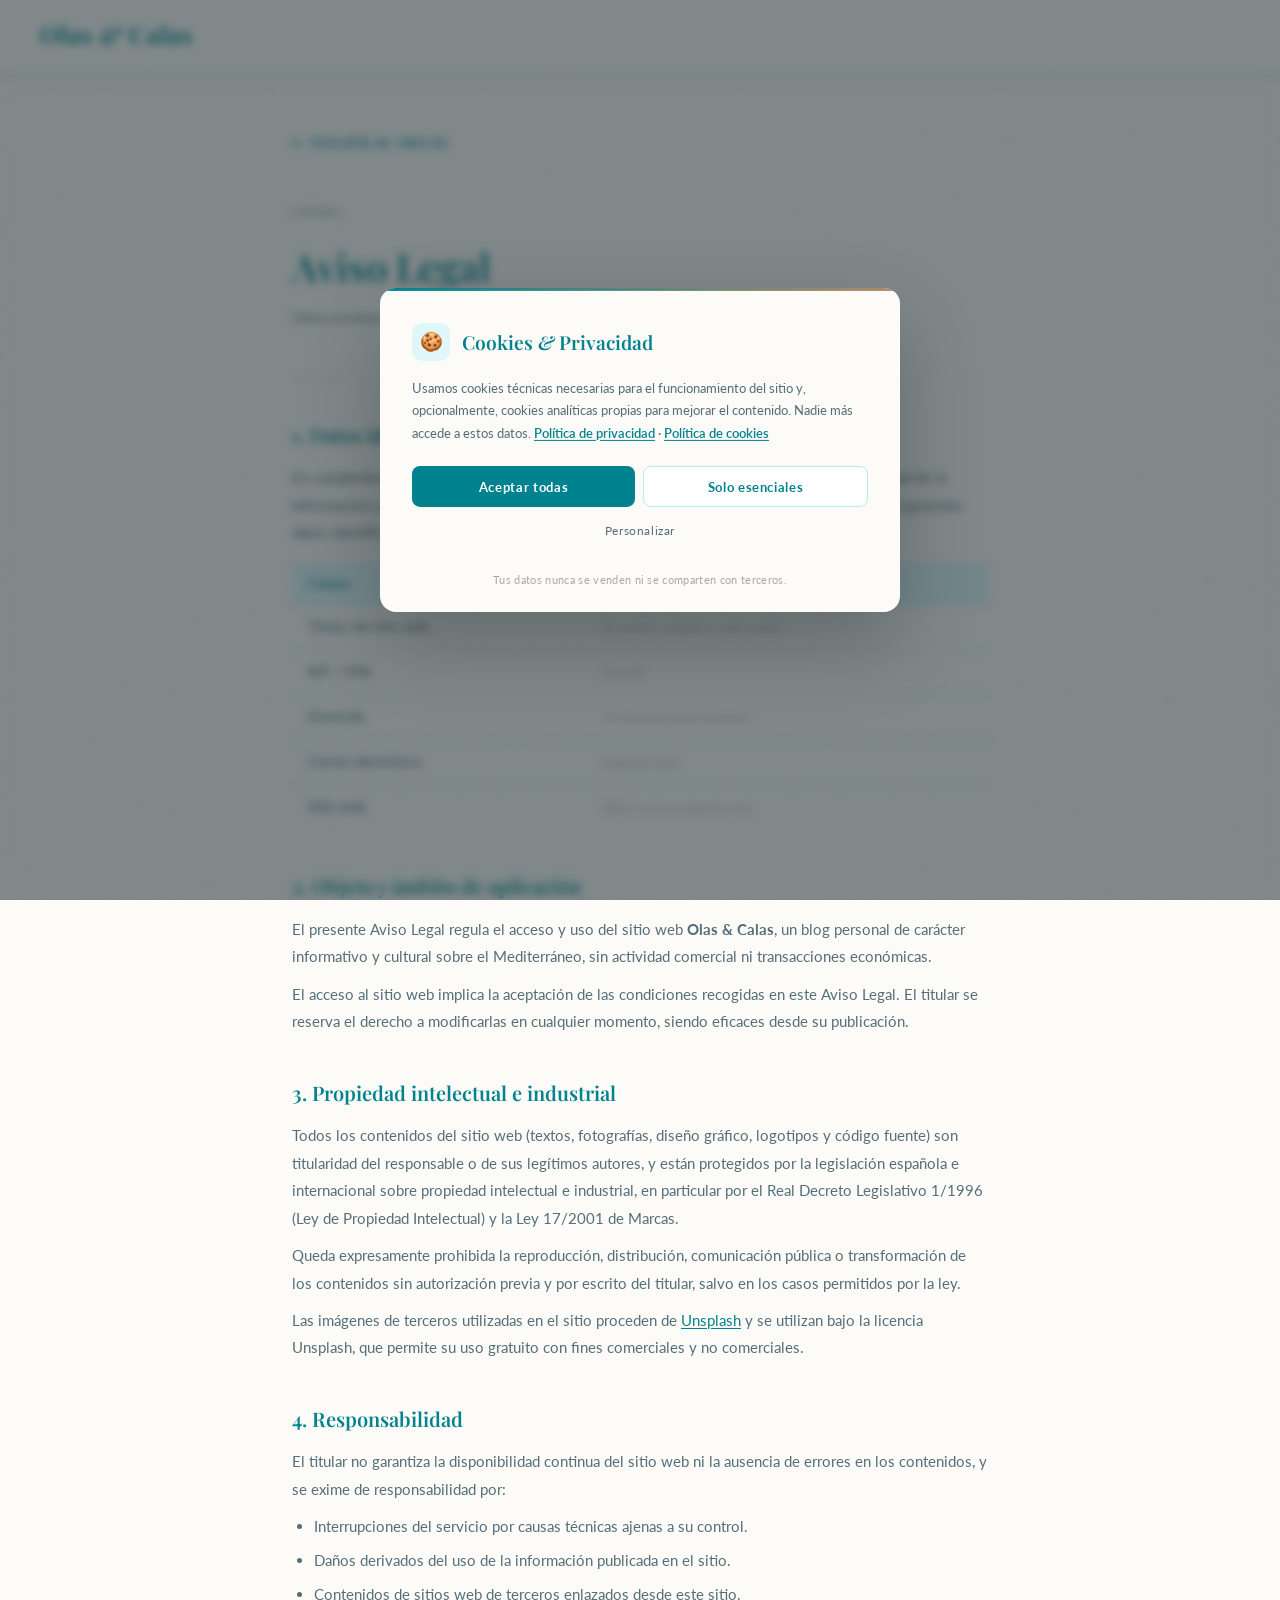
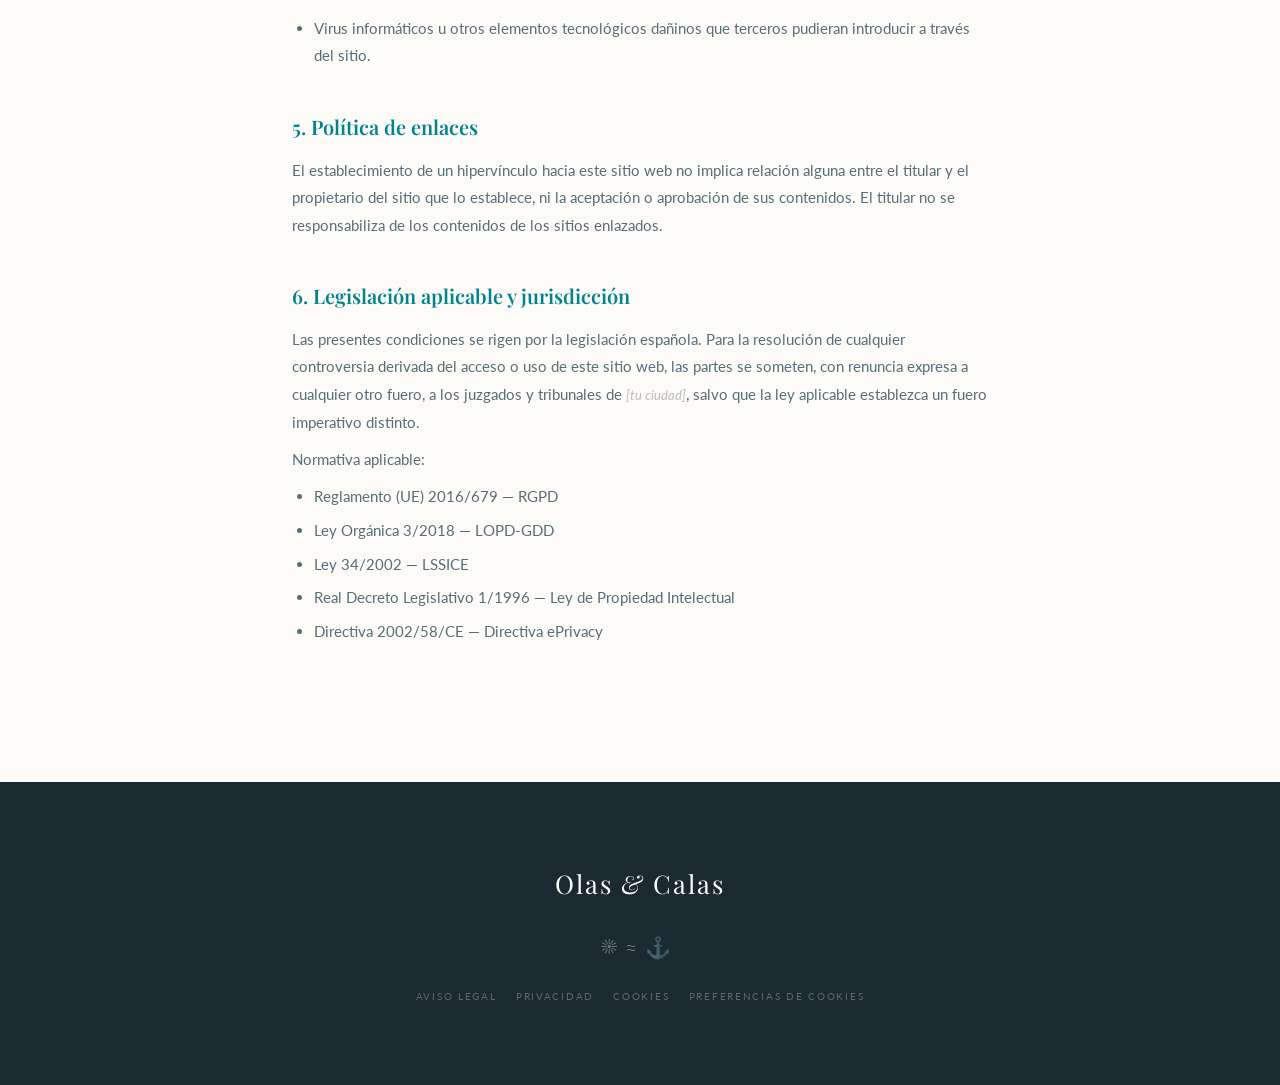
<file: aviso-legal.html>
<!DOCTYPE html>
<html lang="es">
<head>
    <meta charset="UTF-8">
    <meta name="viewport" content="width=device-width, initial-scale=1.0">
    <title>Aviso Legal — Olas & Calas</title>
    <link rel="stylesheet" href="style.css">
    <link rel="preconnect" href="https://fonts.googleapis.com">
    <link href="https://fonts.googleapis.com/css2?family=Lato:ital,wght@0,300;0,400;0,700;1,300&family=Playfair+Display:ital,wght@0,400;0,600;0,700;1,400&display=swap" rel="stylesheet">
    <style>
        .legal-page { max-width: 760px; margin: 0 auto; padding: 8rem 2rem 6rem; }
        .legal-back { display: inline-flex; align-items: center; gap: 0.5rem; text-decoration: none; color: var(--sea-dark); font-size: 0.8rem; letter-spacing: 0.12em; text-transform: uppercase; font-weight: 700; margin-bottom: 3rem; transition: gap 0.2s; }
        .legal-back:hover { gap: 0.8rem; }
        .legal-eyebrow { font-size: 0.68rem; letter-spacing: 0.35em; text-transform: uppercase; color: var(--text-light); margin-bottom: 0.8rem; }
        .legal-title { font-family: 'Playfair Display', serif; font-size: 2.4rem; font-weight: 600; color: var(--sea-dark); margin-bottom: 0.5rem; }
        .legal-updated { font-size: 0.78rem; color: var(--text-light); margin-bottom: 3rem; }
        .legal-divider { width: 50px; height: 1px; background: rgba(176,137,104,0.4); margin-bottom: 2.5rem; }
        .legal-section { margin-bottom: 2.5rem; }
        .legal-section h2 { font-family: 'Playfair Display', serif; font-size: 1.25rem; font-weight: 600; color: var(--sea-dark); margin-bottom: 0.8rem; }
        .legal-section p, .legal-section li { font-size: 0.93rem; color: var(--text-light); line-height: 1.85; margin-bottom: 0.6rem; }
        .legal-section ul { padding-left: 1.4rem; }
        .legal-section ul li { list-style: disc; margin-bottom: 0.4rem; }
        .legal-section a { color: var(--sea-dark); text-decoration: underline; text-underline-offset: 2px; }
        .legal-table { width: 100%; border-collapse: collapse; font-size: 0.85rem; margin: 1rem 0 1.5rem; }
        .legal-table th { background: var(--sea-lightest); color: var(--sea-dark); font-weight: 700; padding: 0.7rem 1rem; text-align: left; font-size: 0.75rem; letter-spacing: 0.08em; }
        .legal-table td { padding: 0.65rem 1rem; border-bottom: 1px solid var(--sea-lightest); color: var(--text-light); vertical-align: top; }
        .legal-table tr:last-child td { border-bottom: none; }
    </style>
</head>
<body>
    <div class="film-grain" aria-hidden="true"></div>
    <header id="main-header" class="scrolled">
        <a href="index.html" class="logo" style="color:var(--sea-dark)">Olas <em>&</em> Calas</a>
    </header>

    <div class="legal-page">
        <a href="index.html" class="legal-back">← Volver al inicio</a>
        <p class="legal-eyebrow">Legal</p>
        <h1 class="legal-title">Aviso Legal</h1>
        <p class="legal-updated">Última actualización: junio de 2025</p>
        <div class="legal-divider"></div>

        <div class="legal-section">
            <h2>1. Datos identificativos del titular</h2>
            <p>En cumplimiento del artículo 10 de la Ley 34/2002, de 11 de julio, de Servicios de la Sociedad de la Información y de Comercio Electrónico (LSSICE), se ponen a disposición de los usuarios los siguientes datos identificativos:</p>
            <table class="legal-table">
                <tr><th>Campo</th><th>Dato</th></tr>
                <tr><td>Titular del sitio web</td><td><span class="legal-placeholder">[Tu nombre completo o razón social]</span></td></tr>
                <tr><td>NIF / DNI</td><td><span class="legal-placeholder">[Tu NIF]</span></td></tr>
                <tr><td>Domicilio</td><td><span class="legal-placeholder">[Tu dirección postal completa]</span></td></tr>
                <tr><td>Correo electrónico</td><td><span class="legal-placeholder">[tu@email.com]</span></td></tr>
                <tr><td>Sitio web</td><td><span class="legal-placeholder">[https://www.tu-dominio.com]</span></td></tr>
            </table>
        </div>

        <div class="legal-section">
            <h2>2. Objeto y ámbito de aplicación</h2>
            <p>El presente Aviso Legal regula el acceso y uso del sitio web <strong>Olas &amp; Calas</strong>, un blog personal de carácter informativo y cultural sobre el Mediterráneo, sin actividad comercial ni transacciones económicas.</p>
            <p>El acceso al sitio web implica la aceptación de las condiciones recogidas en este Aviso Legal. El titular se reserva el derecho a modificarlas en cualquier momento, siendo eficaces desde su publicación.</p>
        </div>

        <div class="legal-section">
            <h2>3. Propiedad intelectual e industrial</h2>
            <p>Todos los contenidos del sitio web (textos, fotografías, diseño gráfico, logotipos y código fuente) son titularidad del responsable o de sus legítimos autores, y están protegidos por la legislación española e internacional sobre propiedad intelectual e industrial, en particular por el Real Decreto Legislativo 1/1996 (Ley de Propiedad Intelectual) y la Ley 17/2001 de Marcas.</p>
            <p>Queda expresamente prohibida la reproducción, distribución, comunicación pública o transformación de los contenidos sin autorización previa y por escrito del titular, salvo en los casos permitidos por la ley.</p>
            <p>Las imágenes de terceros utilizadas en el sitio proceden de <a href="https://unsplash.com" target="_blank" rel="noopener">Unsplash</a> y se utilizan bajo la licencia Unsplash, que permite su uso gratuito con fines comerciales y no comerciales.</p>
        </div>

        <div class="legal-section">
            <h2>4. Responsabilidad</h2>
            <p>El titular no garantiza la disponibilidad continua del sitio web ni la ausencia de errores en los contenidos, y se exime de responsabilidad por:</p>
            <ul>
                <li>Interrupciones del servicio por causas técnicas ajenas a su control.</li>
                <li>Daños derivados del uso de la información publicada en el sitio.</li>
                <li>Contenidos de sitios web de terceros enlazados desde este sitio.</li>
                <li>Virus informáticos u otros elementos tecnológicos dañinos que terceros pudieran introducir a través del sitio.</li>
            </ul>
        </div>

        <div class="legal-section">
            <h2>5. Política de enlaces</h2>
            <p>El establecimiento de un hipervínculo hacia este sitio web no implica relación alguna entre el titular y el propietario del sitio que lo establece, ni la aceptación o aprobación de sus contenidos. El titular no se responsabiliza de los contenidos de los sitios enlazados.</p>
        </div>

        <div class="legal-section">
            <h2>6. Legislación aplicable y jurisdicción</h2>
            <p>Las presentes condiciones se rigen por la legislación española. Para la resolución de cualquier controversia derivada del acceso o uso de este sitio web, las partes se someten, con renuncia expresa a cualquier otro fuero, a los juzgados y tribunales de <span class="legal-placeholder">[tu ciudad]</span>, salvo que la ley aplicable establezca un fuero imperativo distinto.</p>
            <p>Normativa aplicable:</p>
            <ul>
                <li>Reglamento (UE) 2016/679 — RGPD</li>
                <li>Ley Orgánica 3/2018 — LOPD-GDD</li>
                <li>Ley 34/2002 — LSSICE</li>
                <li>Real Decreto Legislativo 1/1996 — Ley de Propiedad Intelectual</li>
                <li>Directiva 2002/58/CE — Directiva ePrivacy</li>
            </ul>
        </div>
    </div>

    <footer id="main-footer">
        <div class="footer-inner">
            <p class="footer-logo">Olas <em>&</em> Calas</p>
            <div class="footer-icons" aria-hidden="true"><span>☀</span><span>≈</span><span>⚓</span></div>
            <div class="footer-legal">
                <a href="aviso-legal.html">Aviso Legal</a>
                <a href="privacidad.html">Privacidad</a>
                <a href="cookies.html">Cookies</a>
                <button onclick="openConsentSettings()">Preferencias de cookies</button>
            </div>
        </div>
    </footer>
    <script src="consent.js"></script>
</body>
</html>
</file>
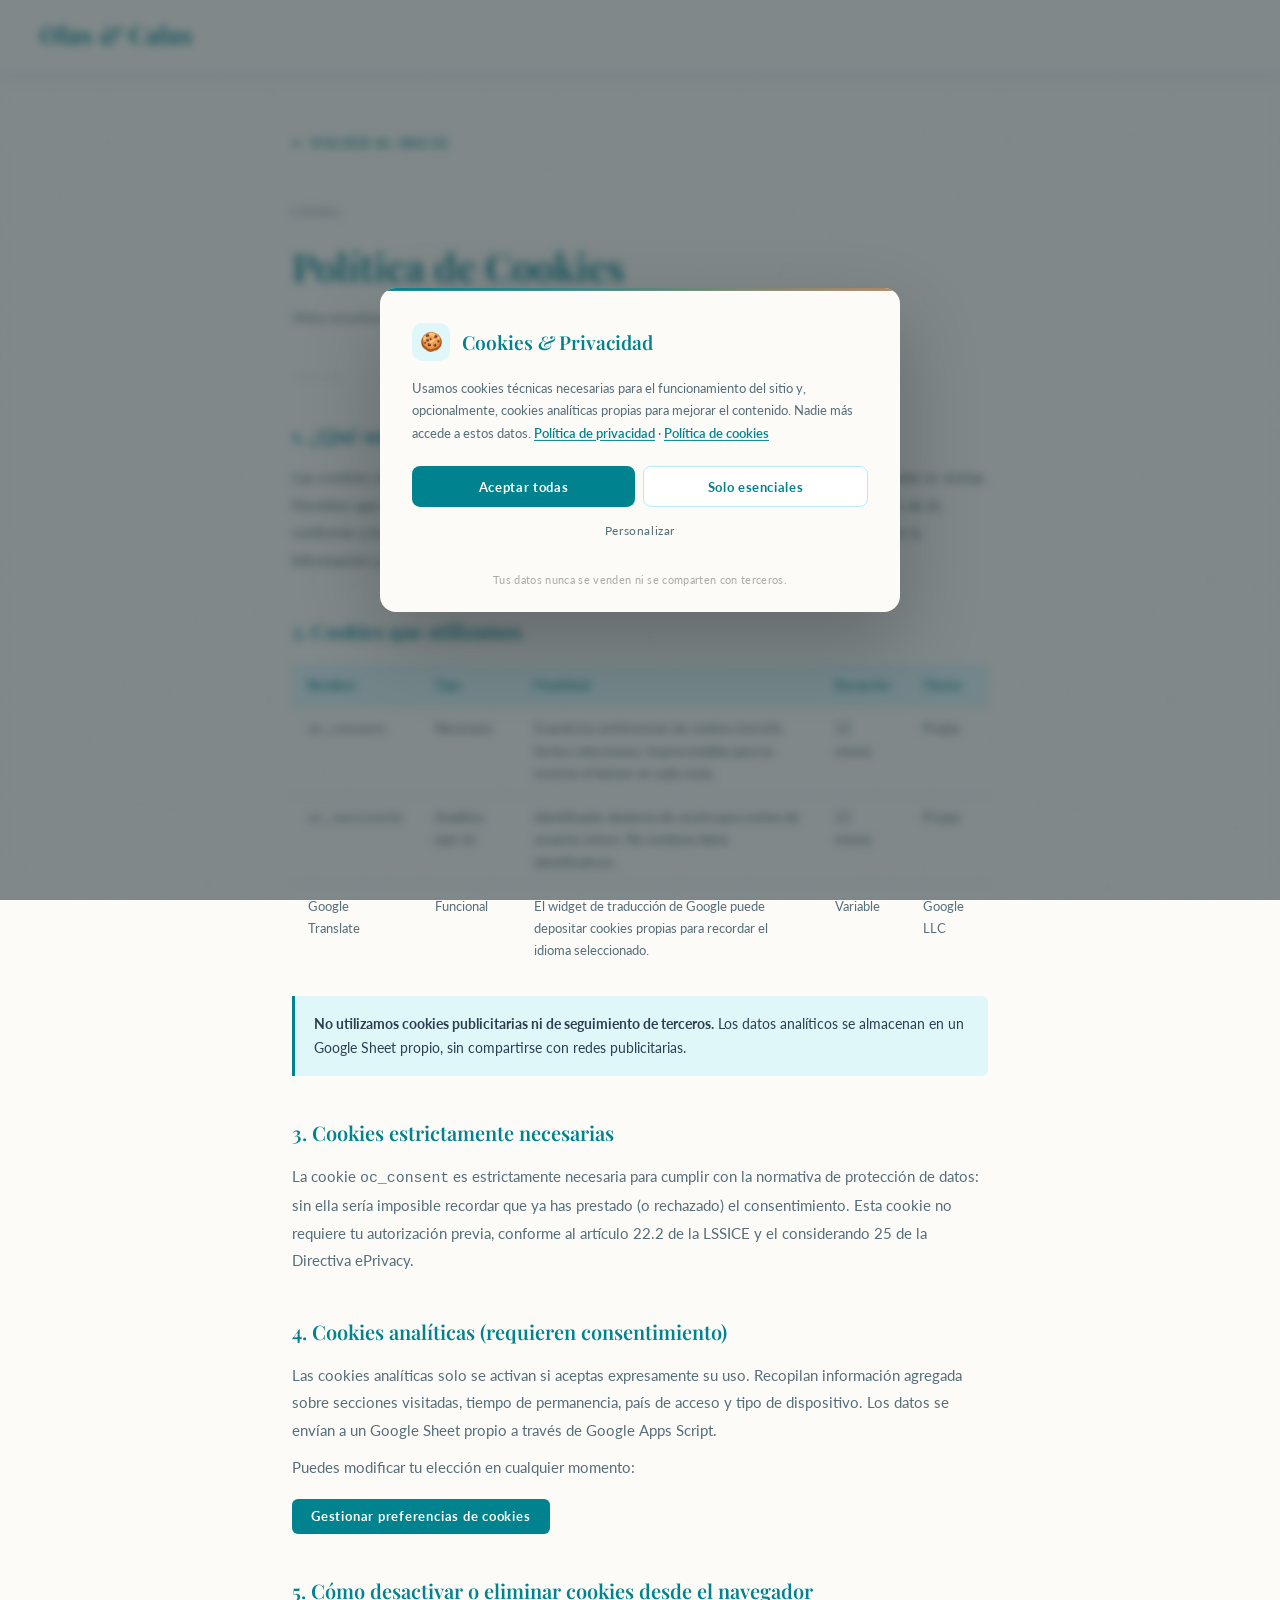
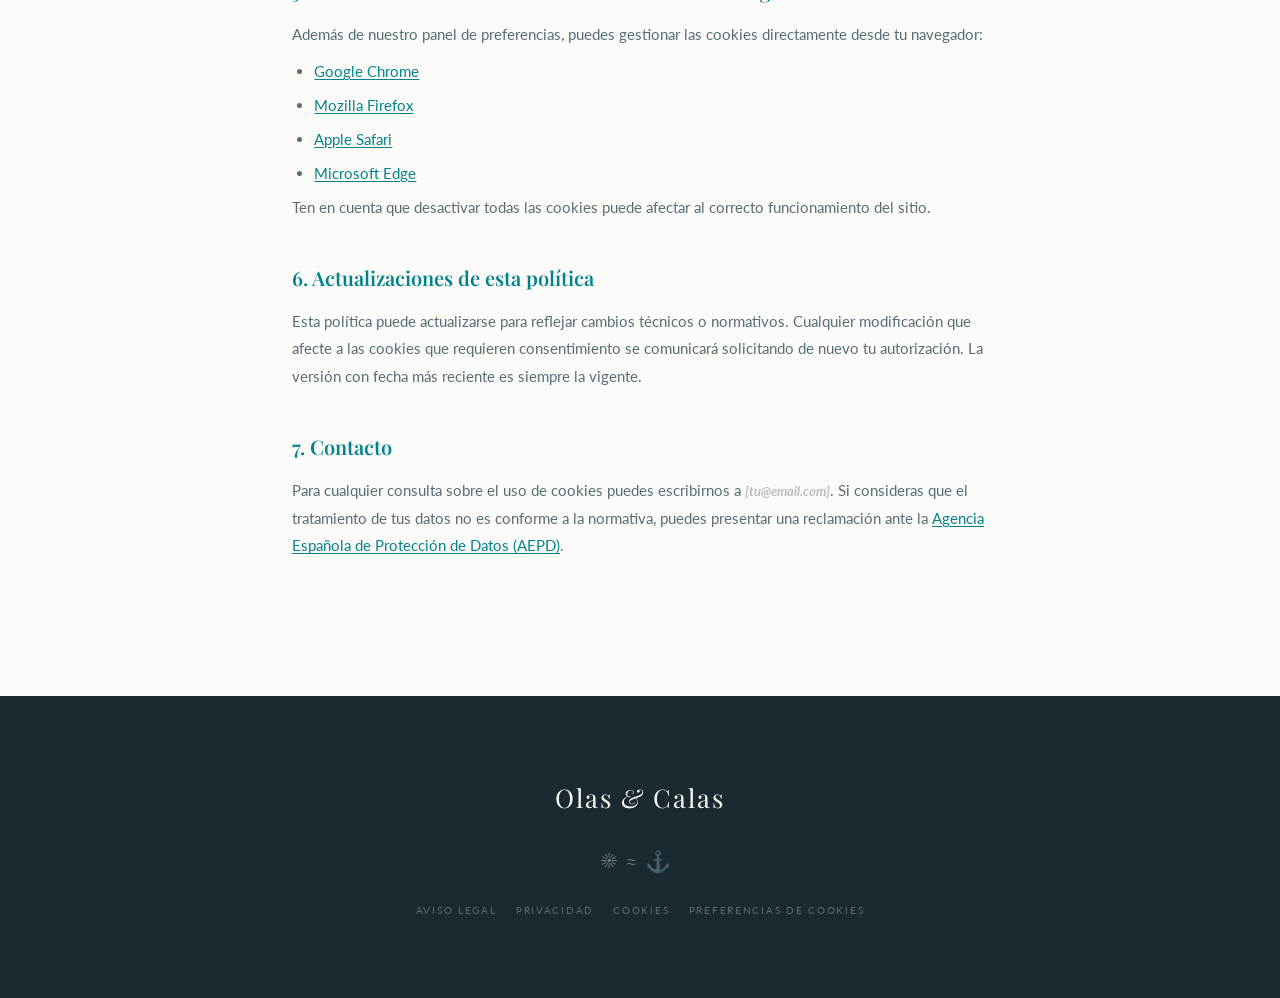
<file: cookies.html>
<!DOCTYPE html>
<html lang="es">
<head>
    <meta charset="UTF-8">
    <meta name="viewport" content="width=device-width, initial-scale=1.0">
    <title>Política de Cookies — Olas & Calas</title>
    <link rel="stylesheet" href="style.css">
    <link rel="preconnect" href="https://fonts.googleapis.com">
    <link href="https://fonts.googleapis.com/css2?family=Lato:ital,wght@0,300;0,400;0,700;1,300&family=Playfair+Display:ital,wght@0,400;0,600;0,700;1,400&display=swap" rel="stylesheet">
    <style>
        .legal-page { max-width: 760px; margin: 0 auto; padding: 8rem 2rem 6rem; }
        .legal-back { display: inline-flex; align-items: center; gap: 0.5rem; text-decoration: none; color: var(--sea-dark); font-size: 0.8rem; letter-spacing: 0.12em; text-transform: uppercase; font-weight: 700; margin-bottom: 3rem; transition: gap 0.2s; }
        .legal-back:hover { gap: 0.8rem; }
        .legal-eyebrow { font-size: 0.68rem; letter-spacing: 0.35em; text-transform: uppercase; color: var(--text-light); margin-bottom: 0.8rem; }
        .legal-title { font-family: 'Playfair Display', serif; font-size: 2.4rem; font-weight: 600; color: var(--sea-dark); margin-bottom: 0.5rem; }
        .legal-updated { font-size: 0.78rem; color: var(--text-light); margin-bottom: 3rem; }
        .legal-divider { width: 50px; height: 1px; background: rgba(176,137,104,0.4); margin-bottom: 2.5rem; }
        .legal-section { margin-bottom: 2.5rem; }
        .legal-section h2 { font-family: 'Playfair Display', serif; font-size: 1.25rem; font-weight: 600; color: var(--sea-dark); margin-bottom: 0.8rem; }
        .legal-section p, .legal-section li { font-size: 0.93rem; color: var(--text-light); line-height: 1.85; margin-bottom: 0.6rem; }
        .legal-section ul { padding-left: 1.4rem; }
        .legal-section ul li { list-style: disc; margin-bottom: 0.4rem; }
        .legal-section a { color: var(--sea-dark); text-decoration: underline; text-underline-offset: 2px; }
        .legal-table { width: 100%; border-collapse: collapse; font-size: 0.82rem; margin: 1rem 0 1.5rem; }
        .legal-table th { background: var(--sea-lightest); color: var(--sea-dark); font-weight: 700; padding: 0.7rem 1rem; text-align: left; font-size: 0.74rem; letter-spacing: 0.07em; }
        .legal-table td { padding: 0.65rem 1rem; border-bottom: 1px solid var(--sea-lightest); color: var(--text-light); vertical-align: top; }
        .legal-table tr:last-child td { border-bottom: none; }
        .legal-highlight { background: var(--sea-lightest); border-left: 3px solid var(--sea-dark); padding: 1rem 1.2rem; border-radius: 0 6px 6px 0; margin: 1.2rem 0; font-size: 0.88rem; color: var(--text-main); }
        .prefs-btn-inline { display: inline-block; background: var(--sea-dark); color: white; padding: 0.6rem 1.2rem; border-radius: 6px; font-size: 0.8rem; font-weight: 700; letter-spacing: 0.06em; text-decoration: none; cursor: pointer; border: none; font-family: 'Lato', sans-serif; margin-top: 0.5rem; transition: background 0.2s; }
        .prefs-btn-inline:hover { background: var(--sea-main); }
    </style>
</head>
<body>
    <div class="film-grain" aria-hidden="true"></div>
    <header id="main-header" class="scrolled">
        <a href="index.html" class="logo" style="color:var(--sea-dark)">Olas <em>&</em> Calas</a>
    </header>

    <div class="legal-page">
        <a href="index.html" class="legal-back">← Volver al inicio</a>
        <p class="legal-eyebrow">Legal</p>
        <h1 class="legal-title">Política de Cookies</h1>
        <p class="legal-updated">Última actualización: junio de 2025</p>
        <div class="legal-divider"></div>

        <div class="legal-section">
            <h2>1. ¿Qué son las cookies?</h2>
            <p>Las cookies son pequeños archivos de texto que un sitio web deposita en tu dispositivo cuando lo visitas. Permiten que el sitio recuerde tus preferencias o recopile información sobre el uso que haces de él, conforme a lo establecido en el artículo 22 de la Ley 34/2002, de Servicios de la Sociedad de la Información y de Comercio Electrónico (LSSICE) y el Reglamento (UE) 2016/679 (RGPD).</p>
        </div>

        <div class="legal-section">
            <h2>2. Cookies que utilizamos</h2>
            <table class="legal-table">
                <tr>
                    <th>Nombre</th>
                    <th>Tipo</th>
                    <th>Finalidad</th>
                    <th>Duración</th>
                    <th>Titular</th>
                </tr>
                <tr>
                    <td><code>oc_consent</code></td>
                    <td>Necesaria</td>
                    <td>Guarda tus preferencias de cookies (versión, fecha y elecciones). Imprescindible para no mostrar el banner en cada visita.</td>
                    <td>12 meses</td>
                    <td>Propia</td>
                </tr>
                <tr>
                    <td><code>oc_sessionId</code></td>
                    <td>Analítica (opt-in)</td>
                    <td>Identificador aleatorio de sesión para conteo de usuarios únicos. No contiene datos identificativos.</td>
                    <td>12 meses</td>
                    <td>Propia</td>
                </tr>
                <tr>
                    <td>Google Translate</td>
                    <td>Funcional</td>
                    <td>El widget de traducción de Google puede depositar cookies propias para recordar el idioma seleccionado.</td>
                    <td>Variable</td>
                    <td>Google LLC</td>
                </tr>
            </table>

            <div class="legal-highlight">
                <strong>No utilizamos cookies publicitarias ni de seguimiento de terceros.</strong> Los datos analíticos se almacenan en un Google Sheet propio, sin compartirse con redes publicitarias.
            </div>
        </div>

        <div class="legal-section">
            <h2>3. Cookies estrictamente necesarias</h2>
            <p>La cookie <code>oc_consent</code> es estrictamente necesaria para cumplir con la normativa de protección de datos: sin ella sería imposible recordar que ya has prestado (o rechazado) el consentimiento. Esta cookie no requiere tu autorización previa, conforme al artículo 22.2 de la LSSICE y el considerando 25 de la Directiva ePrivacy.</p>
        </div>

        <div class="legal-section">
            <h2>4. Cookies analíticas (requieren consentimiento)</h2>
            <p>Las cookies analíticas solo se activan si aceptas expresamente su uso. Recopilan información agregada sobre secciones visitadas, tiempo de permanencia, país de acceso y tipo de dispositivo. Los datos se envían a un Google Sheet propio a través de Google Apps Script.</p>
            <p>Puedes modificar tu elección en cualquier momento:</p>
            <button class="prefs-btn-inline" onclick="openConsentSettings()">Gestionar preferencias de cookies</button>
        </div>

        <div class="legal-section">
            <h2>5. Cómo desactivar o eliminar cookies desde el navegador</h2>
            <p>Además de nuestro panel de preferencias, puedes gestionar las cookies directamente desde tu navegador:</p>
            <ul>
                <li><a href="https://support.google.com/chrome/answer/95647" target="_blank" rel="noopener">Google Chrome</a></li>
                <li><a href="https://support.mozilla.org/es/kb/habilitar-y-deshabilitar-cookies-sitios-web-rastrear-preferencias" target="_blank" rel="noopener">Mozilla Firefox</a></li>
                <li><a href="https://support.apple.com/es-es/guide/safari/sfri11471/mac" target="_blank" rel="noopener">Apple Safari</a></li>
                <li><a href="https://support.microsoft.com/es-es/microsoft-edge/eliminar-las-cookies-en-microsoft-edge-63947406-40ac-c3b8-57b9-2a946a29ae09" target="_blank" rel="noopener">Microsoft Edge</a></li>
            </ul>
            <p>Ten en cuenta que desactivar todas las cookies puede afectar al correcto funcionamiento del sitio.</p>
        </div>

        <div class="legal-section">
            <h2>6. Actualizaciones de esta política</h2>
            <p>Esta política puede actualizarse para reflejar cambios técnicos o normativos. Cualquier modificación que afecte a las cookies que requieren consentimiento se comunicará solicitando de nuevo tu autorización. La versión con fecha más reciente es siempre la vigente.</p>
        </div>

        <div class="legal-section">
            <h2>7. Contacto</h2>
            <p>Para cualquier consulta sobre el uso de cookies puedes escribirnos a <strong><span class="legal-placeholder">[tu@email.com]</span></strong>. Si consideras que el tratamiento de tus datos no es conforme a la normativa, puedes presentar una reclamación ante la <a href="https://www.aepd.es" target="_blank" rel="noopener">Agencia Española de Protección de Datos (AEPD)</a>.</p>
        </div>
    </div>

    <footer id="main-footer">
        <div class="footer-inner">
            <p class="footer-logo">Olas <em>&</em> Calas</p>
            <div class="footer-icons" aria-hidden="true"><span>☀</span><span>≈</span><span>⚓</span></div>
            <div class="footer-legal">
                <a href="aviso-legal.html">Aviso Legal</a>
                <a href="privacidad.html">Privacidad</a>
                <a href="cookies.html">Cookies</a>
                <button onclick="openConsentSettings()">Preferencias de cookies</button>
            </div>
        </div>
    </footer>
    <script src="consent.js"></script>
</body>
</html>
</file>
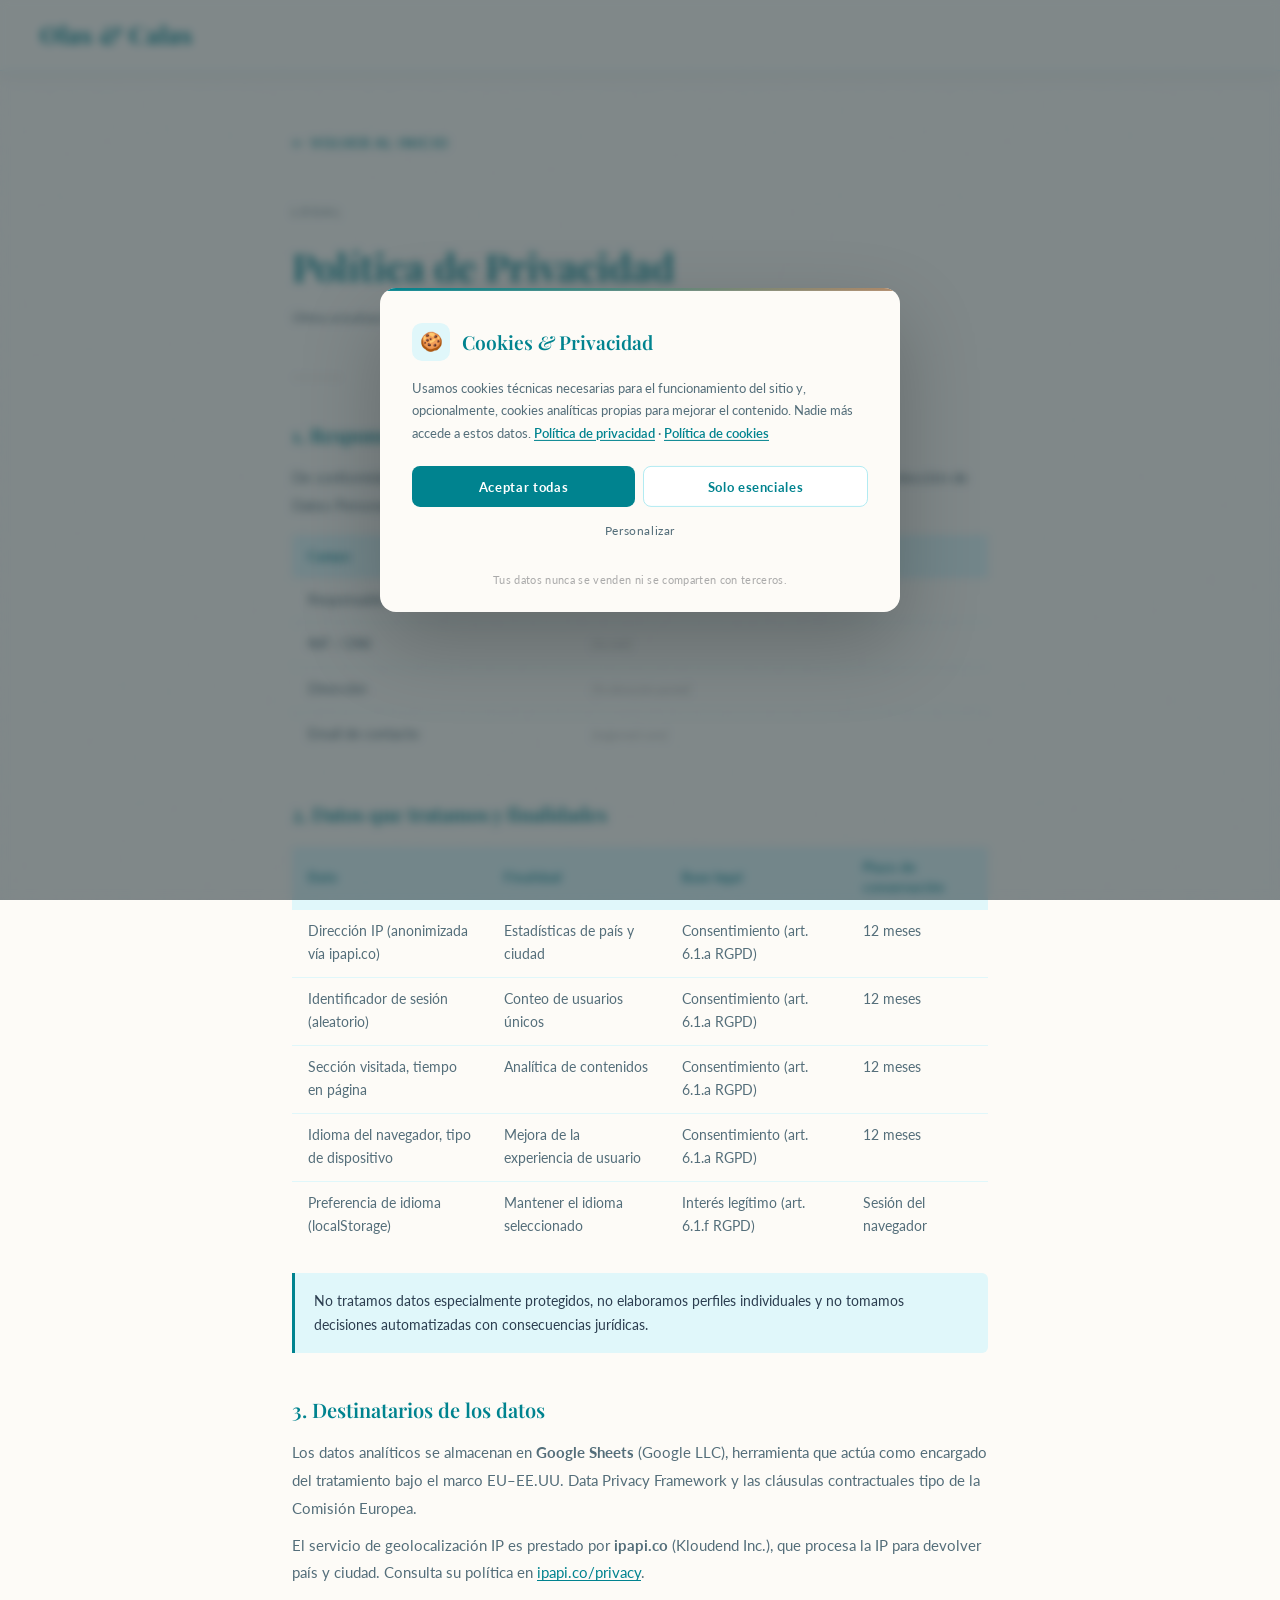
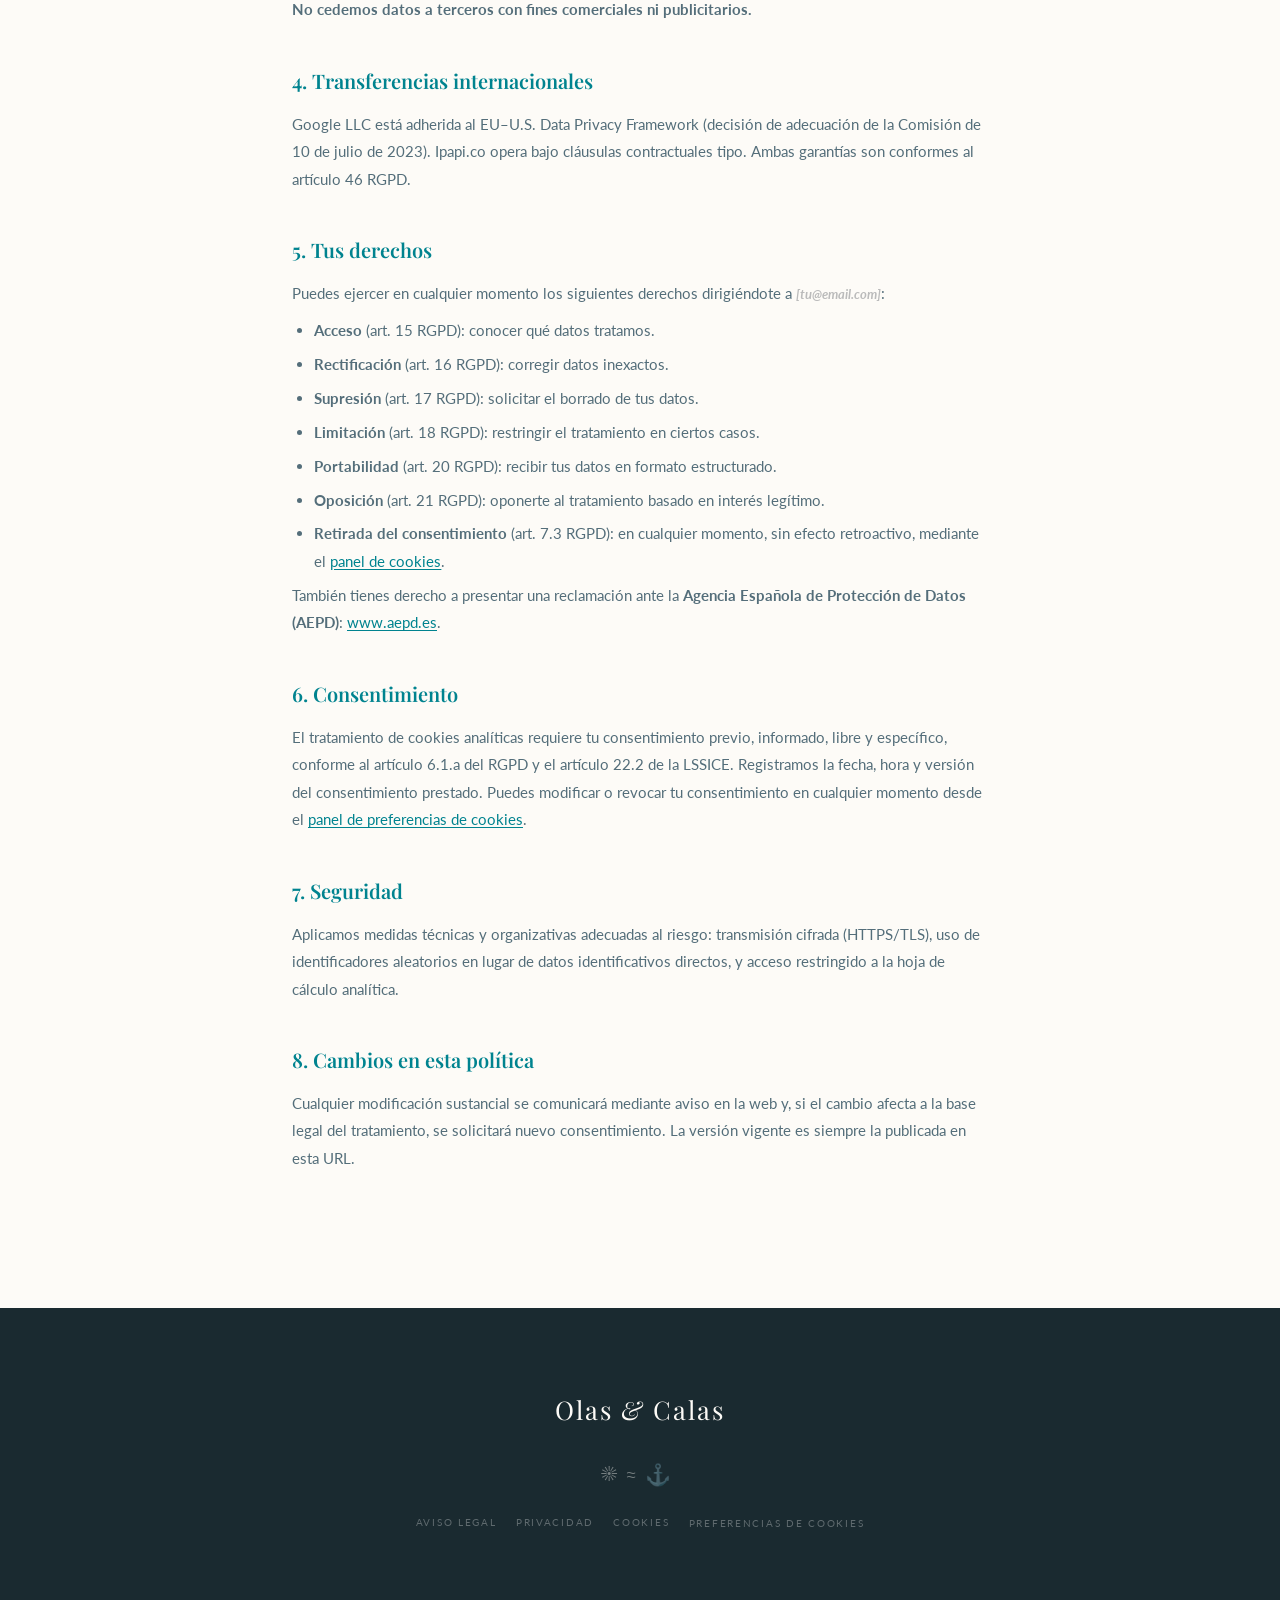
<file: privacidad.html>
<!DOCTYPE html>
<html lang="es">
<head>
    <meta charset="UTF-8">
    <meta name="viewport" content="width=device-width, initial-scale=1.0">
    <title>Política de Privacidad — Olas & Calas</title>
    <link rel="stylesheet" href="style.css">
    <link rel="preconnect" href="https://fonts.googleapis.com">
    <link href="https://fonts.googleapis.com/css2?family=Lato:ital,wght@0,300;0,400;0,700;1,300&family=Playfair+Display:ital,wght@0,400;0,600;0,700;1,400&display=swap" rel="stylesheet">
    <style>
        .legal-page { max-width: 760px; margin: 0 auto; padding: 8rem 2rem 6rem; }
        .legal-back { display: inline-flex; align-items: center; gap: 0.5rem; text-decoration: none; color: var(--sea-dark); font-size: 0.8rem; letter-spacing: 0.12em; text-transform: uppercase; font-weight: 700; margin-bottom: 3rem; transition: gap 0.2s; }
        .legal-back:hover { gap: 0.8rem; }
        .legal-eyebrow { font-size: 0.68rem; letter-spacing: 0.35em; text-transform: uppercase; color: var(--text-light); margin-bottom: 0.8rem; }
        .legal-title { font-family: 'Playfair Display', serif; font-size: 2.4rem; font-weight: 600; color: var(--sea-dark); margin-bottom: 0.5rem; }
        .legal-updated { font-size: 0.78rem; color: var(--text-light); margin-bottom: 3rem; }
        .legal-divider { width: 50px; height: 1px; background: rgba(176,137,104,0.4); margin-bottom: 2.5rem; }
        .legal-section { margin-bottom: 2.5rem; }
        .legal-section h2 { font-family: 'Playfair Display', serif; font-size: 1.25rem; font-weight: 600; color: var(--sea-dark); margin-bottom: 0.8rem; }
        .legal-section p, .legal-section li { font-size: 0.93rem; color: var(--text-light); line-height: 1.85; margin-bottom: 0.6rem; }
        .legal-section ul { padding-left: 1.4rem; }
        .legal-section ul li { list-style: disc; margin-bottom: 0.4rem; }
        .legal-section a { color: var(--sea-dark); text-decoration: underline; text-underline-offset: 2px; }
        .legal-table { width: 100%; border-collapse: collapse; font-size: 0.85rem; margin: 1rem 0 1.5rem; }
        .legal-table th { background: var(--sea-lightest); color: var(--sea-dark); font-weight: 700; padding: 0.7rem 1rem; text-align: left; font-size: 0.75rem; letter-spacing: 0.08em; }
        .legal-table td { padding: 0.65rem 1rem; border-bottom: 1px solid var(--sea-lightest); color: var(--text-light); vertical-align: top; }
        .legal-table tr:last-child td { border-bottom: none; }
        .legal-highlight { background: var(--sea-lightest); border-left: 3px solid var(--sea-dark); padding: 1rem 1.2rem; border-radius: 0 6px 6px 0; margin: 1.2rem 0; font-size: 0.88rem; color: var(--text-main); }
    </style>
</head>
<body>
    <div class="film-grain" aria-hidden="true"></div>
    <header id="main-header" class="scrolled">
        <a href="index.html" class="logo" style="color:var(--sea-dark)">Olas <em>&</em> Calas</a>
    </header>

    <div class="legal-page">
        <a href="index.html" class="legal-back">← Volver al inicio</a>
        <p class="legal-eyebrow">Legal</p>
        <h1 class="legal-title">Política de Privacidad</h1>
        <p class="legal-updated">Última actualización: junio de 2025</p>
        <div class="legal-divider"></div>

        <div class="legal-section">
            <h2>1. Responsable del tratamiento</h2>
            <p>De conformidad con el Reglamento (UE) 2016/679 (RGPD) y la Ley Orgánica 3/2018 de Protección de Datos Personales y garantía de los derechos digitales (LOPD-GDD), te informamos:</p>
            <table class="legal-table">
                <tr><th>Campo</th><th>Dato</th></tr>
                <tr><td>Responsable</td><td><span class="legal-placeholder">[Tu nombre completo o razón social]</span></td></tr>
                <tr><td>NIF / DNI</td><td><span class="legal-placeholder">[Tu NIF]</span></td></tr>
                <tr><td>Dirección</td><td><span class="legal-placeholder">[Tu dirección postal]</span></td></tr>
                <tr><td>Email de contacto</td><td><span class="legal-placeholder">[tu@email.com]</span></td></tr>
            </table>
        </div>

        <div class="legal-section">
            <h2>2. Datos que tratamos y finalidades</h2>
            <table class="legal-table">
                <tr><th>Dato</th><th>Finalidad</th><th>Base legal</th><th>Plazo de conservación</th></tr>
                <tr><td>Dirección IP (anonimizada vía ipapi.co)</td><td>Estadísticas de país y ciudad</td><td>Consentimiento (art. 6.1.a RGPD)</td><td>12 meses</td></tr>
                <tr><td>Identificador de sesión (aleatorio)</td><td>Conteo de usuarios únicos</td><td>Consentimiento (art. 6.1.a RGPD)</td><td>12 meses</td></tr>
                <tr><td>Sección visitada, tiempo en página</td><td>Analítica de contenidos</td><td>Consentimiento (art. 6.1.a RGPD)</td><td>12 meses</td></tr>
                <tr><td>Idioma del navegador, tipo de dispositivo</td><td>Mejora de la experiencia de usuario</td><td>Consentimiento (art. 6.1.a RGPD)</td><td>12 meses</td></tr>
                <tr><td>Preferencia de idioma (localStorage)</td><td>Mantener el idioma seleccionado</td><td>Interés legítimo (art. 6.1.f RGPD)</td><td>Sesión del navegador</td></tr>
            </table>
            <div class="legal-highlight">No tratamos datos especialmente protegidos, no elaboramos perfiles individuales y no tomamos decisiones automatizadas con consecuencias jurídicas.</div>
        </div>

        <div class="legal-section">
            <h2>3. Destinatarios de los datos</h2>
            <p>Los datos analíticos se almacenan en <strong>Google Sheets</strong> (Google LLC), herramienta que actúa como encargado del tratamiento bajo el marco EU–EE.UU. Data Privacy Framework y las cláusulas contractuales tipo de la Comisión Europea.</p>
            <p>El servicio de geolocalización IP es prestado por <strong>ipapi.co</strong> (Kloudend Inc.), que procesa la IP para devolver país y ciudad. Consulta su política en <a href="https://ipapi.co/privacy/" target="_blank" rel="noopener">ipapi.co/privacy</a>.</p>
            <p><strong>No cedemos datos a terceros con fines comerciales ni publicitarios.</strong></p>
        </div>

        <div class="legal-section">
            <h2>4. Transferencias internacionales</h2>
            <p>Google LLC está adherida al EU–U.S. Data Privacy Framework (decisión de adecuación de la Comisión de 10 de julio de 2023). Ipapi.co opera bajo cláusulas contractuales tipo. Ambas garantías son conformes al artículo 46 RGPD.</p>
        </div>

        <div class="legal-section">
            <h2>5. Tus derechos</h2>
            <p>Puedes ejercer en cualquier momento los siguientes derechos dirigiéndote a <strong><span class="legal-placeholder">[tu@email.com]</span></strong>:</p>
            <ul>
                <li><strong>Acceso</strong> (art. 15 RGPD): conocer qué datos tratamos.</li>
                <li><strong>Rectificación</strong> (art. 16 RGPD): corregir datos inexactos.</li>
                <li><strong>Supresión</strong> (art. 17 RGPD): solicitar el borrado de tus datos.</li>
                <li><strong>Limitación</strong> (art. 18 RGPD): restringir el tratamiento en ciertos casos.</li>
                <li><strong>Portabilidad</strong> (art. 20 RGPD): recibir tus datos en formato estructurado.</li>
                <li><strong>Oposición</strong> (art. 21 RGPD): oponerte al tratamiento basado en interés legítimo.</li>
                <li><strong>Retirada del consentimiento</strong> (art. 7.3 RGPD): en cualquier momento, sin efecto retroactivo, mediante el <a href="javascript:openConsentSettings()">panel de cookies</a>.</li>
            </ul>
            <p>También tienes derecho a presentar una reclamación ante la <strong>Agencia Española de Protección de Datos (AEPD)</strong>: <a href="https://www.aepd.es" target="_blank" rel="noopener">www.aepd.es</a>.</p>
        </div>

        <div class="legal-section">
            <h2>6. Consentimiento</h2>
            <p>El tratamiento de cookies analíticas requiere tu consentimiento previo, informado, libre y específico, conforme al artículo 6.1.a del RGPD y el artículo 22.2 de la LSSICE. Registramos la fecha, hora y versión del consentimiento prestado. Puedes modificar o revocar tu consentimiento en cualquier momento desde el <a href="javascript:openConsentSettings()">panel de preferencias de cookies</a>.</p>
        </div>

        <div class="legal-section">
            <h2>7. Seguridad</h2>
            <p>Aplicamos medidas técnicas y organizativas adecuadas al riesgo: transmisión cifrada (HTTPS/TLS), uso de identificadores aleatorios en lugar de datos identificativos directos, y acceso restringido a la hoja de cálculo analítica.</p>
        </div>

        <div class="legal-section">
            <h2>8. Cambios en esta política</h2>
            <p>Cualquier modificación sustancial se comunicará mediante aviso en la web y, si el cambio afecta a la base legal del tratamiento, se solicitará nuevo consentimiento. La versión vigente es siempre la publicada en esta URL.</p>
        </div>
    </div>

    <footer id="main-footer">
        <div class="footer-inner">
            <p class="footer-logo">Olas <em>&</em> Calas</p>
            <div class="footer-icons" aria-hidden="true"><span>☀</span><span>≈</span><span>⚓</span></div>
            <div class="footer-legal">
                <a href="aviso-legal.html">Aviso Legal</a>
                <a href="privacidad.html">Privacidad</a>
                <a href="cookies.html">Cookies</a>
                <button onclick="openConsentSettings()">Preferencias de cookies</button>
            </div>
        </div>
    </footer>
    <script src="consent.js"></script>
</body>
</html>
</file>
<file: style.css>
/* ================================================
   Olas & Calas — Editorial Mediterranean Design
   ================================================ */

@import url('https://fonts.googleapis.com/css2?family=Lato:ital,wght@0,300;0,400;0,700;1,300&family=Playfair+Display:ital,wght@0,400;0,600;0,700;1,400&display=swap');

:root {
    --sea-lightest: #E0F7FA;
    --sea-light:    #B2EBF2;
    --sea-main:     #00BCD4;
    --sea-dark:     #00838F;
    --sand:         #FDFBF7;
    --warm:         #B08968;
    --text-main:    #2C3E50;
    --text-light:   #546E7A;
    --transition:   0.55s cubic-bezier(0.4, 0, 0.2, 1);
}

*, *::before, *::after { box-sizing: border-box; margin: 0; padding: 0; }
html { scroll-behavior: smooth; }

body {
    font-family: 'Lato', sans-serif;
    background-color: var(--sand);
    color: var(--text-main);
    line-height: 1.7;
    overflow-x: hidden;
    -webkit-font-smoothing: antialiased;
}

/* ── Suppress Google Translate UI ─────────────── */
#gt-hidden,
.goog-te-banner-frame,
.skiptranslate { display: none !important; visibility: hidden !important; }
body { top: 0 !important; }

/* ── Film Grain ───────────────────────────────── */
.film-grain {
    position: fixed; inset: 0;
    background-image: url("data:image/svg+xml;utf8,%3Csvg viewBox='0 0 200 200' xmlns='http://www.w3.org/2000/svg'%3E%3Cfilter id='n'%3E%3CfeTurbulence type='fractalNoise' baseFrequency='0.75' numOctaves='4' stitchTiles='stitch'/%3E%3C/filter%3E%3Crect width='100%25' height='100%25' filter='url(%23n)' opacity='0.035'/%3E%3C/svg%3E");
    pointer-events: none;
    z-index: 9998; /* below header (9999) but above everything else */
}

/* ── Header ─────────────────────────────────────
   z-index 9999 → always above the nav overlay (900)
   so logo is ALWAYS readable.
   ─────────────────────────────────────────────── */
#main-header {
    position: fixed; top: 0; width: 100%;
    padding: 1.6rem 2.5rem;
    display: flex; justify-content: space-between; align-items: center;
    z-index: 9999;
    transition: background var(--transition), padding var(--transition), box-shadow var(--transition);
}

/* When the nav overlay is open, show a minimal frosted strip so logo reads */
#main-header.menu-open {
    background: rgba(253, 251, 247, 0.0); /* overlay covers full screen, logo is dark anyway */
}

#main-header.scrolled {
    background: rgba(253, 251, 247, 0.95);
    backdrop-filter: blur(14px);
    -webkit-backdrop-filter: blur(14px);
    padding: 0.9rem 2.5rem;
    box-shadow: 0 2px 20px rgba(0,0,0,0.06);
    border-bottom: 1px solid var(--sea-lightest);
}

/* Logo — white on video/dark bg, dark when scrolled OR menu open */
.logo {
    font-family: 'Playfair Display', serif;
    font-size: 1.5rem;
    font-weight: 700;
    color: rgb(34, 73, 71);
    text-decoration: none;
    letter-spacing: 0.04em;
    transition: color var(--transition);
    position: relative; z-index: 1;
}
#main-header.scrolled .logo,
#main-header.menu-open  .logo { color: var(--text-main); }

.header-right { display: flex; align-items: center; gap: 1rem; }

/* ── Custom Language Selector ─────────────────── */
.lang-selector { position: relative; }

.lang-btn {
    display: flex; align-items: center; gap: 0.35rem;
    background: rgba(255,255,255,0.15);
    border: 1px solid rgba(255,255,255,0.35);
    color: white;
    padding: 0.42rem 0.8rem;
    border-radius: 40px;
    cursor: pointer;
    font-family: 'Lato', sans-serif;
    font-size: 0.7rem; font-weight: 700; letter-spacing: 0.12em;
    transition: background 0.25s, border-color 0.25s, color 0.25s;
    backdrop-filter: blur(6px);
    white-space: nowrap;
}
.lang-btn:hover { background: rgba(255,255,255,0.28); }

#main-header.scrolled .lang-btn,
#main-header.menu-open  .lang-btn {
    background: var(--sea-lightest);
    border-color: var(--sea-light);
    color: var(--sea-dark);
}
#main-header.scrolled .lang-btn:hover,
#main-header.menu-open  .lang-btn:hover { background: var(--sea-light); }

.lang-globe { font-size: 0.85rem; }
.lang-caret { font-size: 0.58rem; opacity: 0.7; transition: transform 0.22s; }
.lang-selector.open .lang-caret { transform: rotate(180deg); }

.lang-menu {
    display: none;
    position: absolute; top: calc(100% + 10px); right: 0;
    background: white;
    border: 1px solid var(--sea-lightest);
    border-radius: 10px;
    box-shadow: 0 14px 44px rgba(0,0,0,0.13);
    min-width: 200px; overflow: hidden;
    z-index: 10000;
    animation: dropIn 0.18s ease both;
}
@keyframes dropIn {
    from { opacity: 0; transform: translateY(-7px); }
    to   { opacity: 1; transform: translateY(0); }
}
.lang-selector.open .lang-menu { display: block; }

.lang-menu-inner { max-height: 320px; overflow-y: auto; padding: 0.4rem 0; }
.lang-menu-inner::-webkit-scrollbar { width: 4px; }
.lang-menu-inner::-webkit-scrollbar-track { background: transparent; }
.lang-menu-inner::-webkit-scrollbar-thumb { background: var(--sea-light); border-radius: 2px; }

.lang-option {
    display: flex; align-items: center; gap: 0.65rem;
    width: 100%; padding: 0.58rem 1.1rem;
    background: none; border: none; cursor: pointer;
    font-family: 'Lato', sans-serif;
    font-size: 0.82rem; color: var(--text-main); text-align: left;
    transition: background 0.14s; letter-spacing: 0.02em;
}
.lang-option:hover { background: var(--sea-lightest); }
.lang-option.active { color: var(--sea-dark); font-weight: 700; background: var(--sea-lightest); }
.lang-option .lang-flag { font-size: 1.1rem; line-height: 1; }
.lang-option .lang-name { flex: 1; }
.lang-option .lang-code { font-size: 0.64rem; letter-spacing: 0.1em; color: var(--text-light); font-weight: 400; }
.lang-menu-divider { height: 1px; background: var(--sea-lightest); margin: 0.3rem 0; }

/* ── Hamburger ────────────────────────────────── */
#menu-toggle {
    background: none; border: none; cursor: pointer;
    width: 32px; height: 22px;
    display: flex; flex-direction: column; justify-content: space-between;
    padding: 0;
}
.bar {
    display: block; width: 100%; height: 1.5px;
    background: white;
    border-radius: 2px; transition: var(--transition); transform-origin: center;
}
#main-header.scrolled .bar,
#main-header.menu-open  .bar { background: var(--text-main); }

#menu-toggle.open .bar:first-child { transform: translateY(10px) rotate(45deg); }
#menu-toggle.open .bar:last-child  { transform: translateY(-10px) rotate(-45deg); }

/* ── Menu Overlay ─────────────────────────────────────────────────────────
   z-index 900, below the header (9999).
   The header floats above it, keeping the logo always readable.
   ─────────────────────────────────────────────────────────────────────── */
#menu-overlay {
    position: fixed; inset: 0;
    background: var(--sand);
    z-index: 900;
    display: flex; align-items: center; justify-content: center;
    opacity: 0; pointer-events: none;
    transition: opacity var(--transition);
    /* Extra top padding so content clears the floating header */
    padding-top: 100px;
}
#menu-overlay.active { opacity: 1; pointer-events: auto; }

/* ── Menu Links — editorial large serif ──────── */
.menu-links {
    display: flex; flex-direction: column;
    align-items: center; gap: 0;
    text-align: center;
    width: 100%;
    max-height: calc(100vh - 140px);
    overflow-y: auto;
    padding: 1rem 1rem 2rem;
}

/* Each section is an <a> tag */
.menu-links a.menu-item {
    display: block;
    text-decoration: none;
    color: var(--text-main);
    padding: 1rem 2rem;
    border-radius: 4px;
    transition: color 0.2s;
    line-height: 1;
}
.menu-links a.menu-item:hover { color: var(--sea-dark); }
.menu-links a.menu-item:hover .menu-item-title { font-style: italic; }

/* Big section name */
.menu-item-title {
    font-family: 'Playfair Display', serif;
    font-size: clamp(1.8rem, 4vw, 2.6rem);
    font-weight: 400;
    letter-spacing: 0.08em;
    display: block;
    margin-bottom: 0.35rem;
    transition: font-style 0.2s;
}

/* Small English subtitle below */
.menu-item-sub {
    display: block;
    font-family: 'Lato', sans-serif;
    font-size: 0.68rem;
    font-weight: 400;
    letter-spacing: 0.3em;
    text-transform: uppercase;
    color: #999;
    font-style: normal !important;
}

/* ── Hero Sections ────────────────────────────── */
.hero-section { display: none; position: relative; }
.hero-section.active { display: flex; }

/* Home video hero */
#hero-home {
    height: 100vh;
    flex-direction: column; align-items: center; justify-content: center;
    overflow: hidden;
}
.video-container { position: absolute; inset: 0; background: #001f27; }
#bg-video { width: 100%; height: 100%; object-fit: cover; opacity: 0.65; }
.video-overlay {
    position: absolute; inset: 0;
    background: linear-gradient(to bottom, rgba(0,131,143,0.15) 0%, rgba(0,0,0,0.3) 100%);
}

.hero-text {
    position: relative; z-index: 10;
    text-align: center; color: white; padding: 1rem;
    animation: fadeUp 1.2s ease both;
}
@keyframes fadeUp {
    from { opacity: 0; transform: translateY(24px); }
    to   { opacity: 1; transform: translateY(0); }
}

.subtitle-eng {
    font-family: 'Lato', sans-serif;
    font-size: 0.72rem; letter-spacing: 0.38em; text-transform: uppercase;
    color: rgba(255,255,255,0.7); margin-bottom: 1rem;
}
.main-title {
    font-family: 'Playfair Display', serif;
    font-size: clamp(2.8rem, 8vw, 5.5rem);
    font-weight: 400; letter-spacing: 0.08em;
    text-shadow: 0 4px 24px rgba(0,0,0,0.3); line-height: 1.1;
}
.hero-divider {
    width: 1px; height: 70px;
    background: rgba(255,255,255,0.35); margin: 2rem auto;
}
.manifesto {
    font-family: 'Playfair Display', serif;
    font-size: 1.05rem; font-style: italic; letter-spacing: 0.04em;
    line-height: 2; color: rgba(255,255,255,0.85); max-width: 500px; margin: 0 auto;
}



/* Sub-hero for sections */
#hero-sub {
    height: 78vh; min-height: 420px;
    flex-direction: column; align-items: center; justify-content: center;
    background: linear-gradient(135deg, var(--sea-dark) 0%, #004d56 60%, #001f27 100%);
    background-size: cover; background-position: center;
}
.hero-overlay {
    position: absolute; inset: 0;
    background: linear-gradient(to bottom, rgba(0,0,0,0.2) 0%, rgba(0,40,50,0.6) 100%);
}
.hero-content {
    position: relative; z-index: 10;
    text-align: center; color: white; padding: 2rem;
    animation: fadeUp 0.9s ease both; max-width: 820px;
}
#page-h1 {
    font-family: 'Playfair Display', serif;
    font-size: clamp(2rem, 5vw, 3.5rem); font-weight: 400;
    letter-spacing: 0.15em; text-shadow: 0 2px 16px rgba(0,0,0,0.4);
    margin-bottom: 1.4rem; text-transform: uppercase;
}
#page-subtitle {
    font-family: 'Playfair Display', serif;
    font-style: italic; font-size: 1rem;
    color: rgba(255,255,255,0.75); letter-spacing: 0.03em; line-height: 1.9;
    max-width: 680px; margin: 0 auto;
}
.transition-area {
    position: relative; z-index: 10;
    display: flex; justify-content: center; margin-top: 2.5rem;
}
.vertical-line { width: 1px; height: 60px; background: rgba(0,131,143,0.3); }

/* ── Main Content ─────────────────────────────── */
#content { max-width: 1140px; margin: 0 auto; padding: 3rem 2rem 6rem; }

.loader {
    text-align: center; font-size: 1.1rem;
    color: var(--sea-main); padding: 5rem 1rem;
    font-style: italic; font-family: 'Playfair Display', serif;
}

/* ── Editorial Post Rows ──────────────────────── */
.item-row {
    display: flex; align-items: flex-start; gap: 60px;
    margin-bottom: 100px;
    opacity: 0; transform: translateY(32px);
    transition: opacity 0.7s ease, transform 0.7s ease;
}
.item-row.visible { opacity: 1; transform: translateY(0); }
.item-row.reverse { flex-direction: row-reverse; }

.item-image-box { flex: 1 1 55%; position: relative; }
.image-frame {
    background: white; padding: 10px;
    box-shadow: 0 20px 50px rgba(0,0,0,0.09);
    border: 1px solid rgba(0,0,0,0.04);
    transition: transform 0.4s ease, box-shadow 0.4s ease;
}
.image-frame:hover { transform: translateY(-4px); box-shadow: 0 28px 60px rgba(0,0,0,0.13); }
.item-cover {
    width: 100%; aspect-ratio: 16 / 10;
    object-fit: cover; display: block;
    filter: sepia(0.06) contrast(0.97);
}
.image-placeholder {
    width: 100%; aspect-ratio: 16 / 10;
    background: linear-gradient(135deg, var(--sea-lightest) 0%, var(--sea-light) 100%);
    display: flex; align-items: center; justify-content: center;
    color: var(--sea-dark); font-size: 3rem; opacity: 0.5;
}

.item-info { flex: 1 1 38%; padding-top: 1rem; }

.item-num {
    display: inline-block;
    font-family: 'Playfair Display', serif;
    font-size: 1.3rem; color: var(--warm); font-style: italic;
    opacity: 0.65; margin-bottom: 0.9rem;
}
.item-title {
    font-family: 'Playfair Display', serif;
    font-size: 1.55rem; font-weight: 600;
    color: var(--sea-dark); line-height: 1.25; margin-bottom: 1.2rem;
}
.item-divider {
    width: 40px; height: 1px;
    background: rgba(176,137,104,0.4); margin-bottom: 1.2rem;
}
.item-desc {
    color: var(--text-light); font-size: 0.93rem;
    line-height: 1.85; white-space: pre-wrap; margin-bottom: 1rem;
}

/* ── Steps ────────────────────────────────────── */
.item-steps { list-style: none; margin: 0.8rem 0 1.2rem; padding: 0; }
.item-steps li {
    display: flex; align-items: baseline; gap: 0.6rem;
    font-family: 'Playfair Display', serif;
    font-size: 0.88rem; font-style: italic;
    color: var(--text-light); line-height: 1.65;
    padding: 0.2rem 0;
}
.step-num {
    font-family: 'Lato', sans-serif;
    font-size: 0.66rem; font-style: normal;
    color: var(--warm); opacity: 0.8;
    min-width: 1.2rem; letter-spacing: 0.05em; padding-top: 1px;
}

/* ── Note / Tip ───────────────────────────────── */
.item-note {
    border-left: 2px solid rgba(176,137,104,0.3);
    padding: 0.25rem 0 0.25rem 1rem; margin-top: 1rem;
}
.item-note-label {
    font-family: 'Lato', sans-serif;
    font-size: 0.6rem; letter-spacing: 0.22em; text-transform: uppercase;
    color: var(--warm); font-weight: 700; margin-bottom: 0.2rem;
}
.item-note-text {
    font-family: 'Playfair Display', serif;
    font-style: italic; font-size: 0.84rem;
    color: #8a8a8a; line-height: 1.7;
}

/* Inline photos */
.inline-photo {
    display: block; max-width: 100%; height: auto;
    margin: 1.2rem 0; border-radius: 4px;
}

/* ── Carousel ─────────────────────────────────── */
.carousel-wrap { margin: 2rem 0; max-width: 1140px; margin-left: auto; margin-right: auto; padding: 0 2rem; }
.carousel-label {
    font-size: 0.63rem; letter-spacing: 0.25em; text-transform: uppercase;
    color: var(--text-light); margin-bottom: 0.75rem;
}
.carousel-container {
    position: relative; overflow: hidden;
    border-radius: 4px; background: #e8e8e0;
    box-shadow: 0 12px 32px rgba(0,0,0,0.08);
}
.carousel-slides { display: flex; transition: transform 0.45s cubic-bezier(0.4,0,0.2,1); }
.carousel-slide { min-width: 100%; max-height: 520px; }
.carousel-slide img {
    width: 100%; height: 100%; max-height: 520px;
    object-fit: cover; display: block;
    filter: sepia(0.05) contrast(0.97);
}
.carousel-btn {
    position: absolute; top: 50%; transform: translateY(-50%);
    background: rgba(253,251,247,0.9); border: none;
    width: 44px; height: 44px; border-radius: 50%; cursor: pointer;
    font-size: 1.1rem; color: var(--sea-dark);
    box-shadow: 0 4px 12px rgba(0,0,0,0.12);
    transition: background 0.2s, transform 0.2s;
    display: flex; align-items: center; justify-content: center;
}
.carousel-btn:hover { background: white; transform: translateY(-50%) scale(1.08); }
.prev { left: 12px; } .next { right: 12px; }

.post-separator {
    width: 60px; height: 1px;
    background: rgba(0,131,143,0.18);
    margin: 0 auto 100px;
}

/* ── Empty state ──────────────────────────────── */
.empty-state {
    text-align: center; padding: 5rem 1rem;
    color: var(--text-light); font-style: italic;
    font-family: 'Playfair Display', serif; font-size: 1.1rem;
}

/* ── Footer ───────────────────────────────────── */
#main-footer { background: #1a2a30; color: #FDFBF7; padding: 5rem 2rem; text-align: center; }
.footer-inner { max-width: 600px; margin: 0 auto; }
.footer-logo {
    font-family: 'Playfair Display', serif;
    font-size: 1.6rem; letter-spacing: 0.08em; margin-bottom: 1.5rem;
}
.footer-icons { font-size: 1.3rem; opacity: 0.4; letter-spacing: 0.5rem; margin-bottom: 1.5rem; }
.footer-credit { font-size: 0.6rem; letter-spacing: 0.3em; opacity: 0.35; }

/* ── Responsive ───────────────────────────────── */
@media (max-width: 768px) {
    #main-header { padding: 1rem 1.2rem; }
    #main-header.scrolled { padding: 0.7rem 1.2rem; }

    .item-row, .item-row.reverse { flex-direction: column; gap: 1.5rem; margin-bottom: 60px; }
    .item-image-box, .item-info { flex: 1 1 100%; }

    #hero-home { height: 100svh; }
    #hero-sub  { height: 62vh; min-height: 320px; }

    .menu-item-title { font-size: 1.7rem; }
    #content { padding: 2rem 1.2rem 4rem; }
    .carousel-wrap { padding: 0 1.2rem; }
    .post-separator { margin-bottom: 60px; }
    #lang-current { display: none; }
}

@media (max-width: 480px) {
    .main-title { font-size: 2.4rem; }
    .item-title { font-size: 1.25rem; }
}

/* ================================================
   Cookie Consent Banner — GDPR / LOPD / LSSICE
   ================================================ */


/* ================================================
   Cookie Consent Modal — redesigned
   ================================================ */

/* Backdrop */
#oc-backdrop {
    position: fixed; inset: 0;
    background: rgba(26, 42, 48, 0.55);
    backdrop-filter: blur(4px);
    -webkit-backdrop-filter: blur(4px);
    z-index: 98000;
    opacity: 0;
    transition: opacity 0.35s ease;
    pointer-events: none;
}
#oc-backdrop.visible { opacity: 1; pointer-events: auto; }

/* Modal card */
#oc-consent-modal {
    position: fixed;
    top: 50%; left: 50%;
    transform: translate(-50%, -48%) scale(0.97);
    width: calc(100% - 3rem);
    max-width: 520px;
    background: var(--sand);
    border-radius: 16px;
    box-shadow: 0 32px 80px rgba(0,0,0,0.22);
    z-index: 99000;
    opacity: 0;
    transition: opacity 0.35s ease, transform 0.35s cubic-bezier(0.34,1.3,0.64,1);
    pointer-events: none;
    font-family: 'Lato', sans-serif;
    overflow: hidden;
}
#oc-consent-modal.visible {
    opacity: 1;
    transform: translate(-50%, -50%) scale(1);
    pointer-events: auto;
}
#oc-consent-modal.hiding {
    opacity: 0;
    transform: translate(-50%, -52%) scale(0.96);
}

/* Modal top accent bar */
.oc-modal__bar {
    height: 3px;
    background: linear-gradient(90deg, var(--sea-dark), var(--warm));
}

/* Modal body */
.oc-modal__body { padding: 2rem 2rem 1.6rem; }

/* Icon + title row */
.oc-modal__head {
    display: flex; align-items: center; gap: 0.75rem;
    margin-bottom: 1rem;
}
.oc-modal__icon {
    width: 38px; height: 38px; border-radius: 10px;
    background: var(--sea-lightest);
    display: flex; align-items: center; justify-content: center;
    font-size: 1.15rem; flex-shrink: 0;
}
.oc-modal__title {
    font-family: 'Playfair Display', serif;
    font-size: 1.2rem; font-weight: 600;
    color: var(--sea-dark); margin: 0;
}

/* Description */
.oc-modal__desc {
    font-size: 0.82rem; color: var(--text-light);
    line-height: 1.7; margin-bottom: 1.4rem;
}
.oc-modal__desc a {
    color: var(--sea-dark); text-decoration: underline;
    text-underline-offset: 2px; font-weight: 600;
    transition: color 0.2s;
}
.oc-modal__desc a:hover { color: var(--sea-main); }

/* Preferences accordion */
.oc-prefs {
    border: 1px solid var(--sea-lightest);
    border-radius: 10px; overflow: hidden;
    margin-bottom: 1.4rem;
    display: none;
}
.oc-prefs.open { display: block; }

.oc-pref-row {
    display: flex; align-items: center;
    justify-content: space-between; gap: 1rem;
    padding: 0.9rem 1rem;
    border-bottom: 1px solid var(--sea-lightest);
    background: white;
}
.oc-pref-row:last-child { border-bottom: none; }

.oc-pref-info { flex: 1; }
.oc-pref-name {
    display: block; font-size: 0.8rem; font-weight: 700;
    color: var(--text-main); margin-bottom: 0.15rem;
}
.oc-pref-desc {
    display: block; font-size: 0.72rem;
    color: var(--text-light); line-height: 1.45;
}

/* Toggle */
.oc-switch { position: relative; display: inline-block; width: 40px; height: 22px; flex-shrink: 0; }
.oc-switch input { opacity: 0; width: 0; height: 0; }
.oc-switch-slider {
    position: absolute; inset: 0;
    background: #ccc; border-radius: 22px;
    transition: background 0.22s; cursor: pointer;
}
.oc-switch-slider::before {
    content: ''; position: absolute;
    width: 16px; height: 16px; border-radius: 50%;
    background: white; left: 3px; top: 3px;
    transition: transform 0.22s;
    box-shadow: 0 1px 3px rgba(0,0,0,0.2);
}
.oc-switch input:checked + .oc-switch-slider { background: var(--sea-dark); }
.oc-switch input:checked + .oc-switch-slider::before { transform: translateX(18px); }
.oc-switch input:disabled + .oc-switch-slider { background: var(--sea-lightest); cursor: not-allowed; }
.oc-switch input:disabled + .oc-switch-slider::before { background: var(--sea-main); transform: translateX(18px); }

.oc-always-on {
    font-size: 0.65rem; font-weight: 700;
    letter-spacing: 0.1em; text-transform: uppercase;
    color: var(--sea-dark); white-space: nowrap;
    background: var(--sea-lightest); padding: 0.25rem 0.6rem;
    border-radius: 20px;
}

/* Action buttons */
.oc-modal__actions {
    display: flex; flex-direction: column; gap: 0.5rem;
}
.oc-modal__row {
    display: flex; gap: 0.5rem;
}

.oc-btn {
    flex: 1; padding: 0.7rem 1rem;
    border: none; border-radius: 8px; cursor: pointer;
    font-family: 'Lato', sans-serif;
    font-size: 0.8rem; font-weight: 700;
    letter-spacing: 0.05em; transition: all 0.2s;
    text-align: center; white-space: nowrap;
}
.oc-btn--primary {
    background: var(--sea-dark); color: white;
}
.oc-btn--primary:hover { background: var(--sea-main); transform: translateY(-1px); }

.oc-btn--secondary {
    background: white; color: var(--sea-dark);
    border: 1px solid var(--sea-light);
}
.oc-btn--secondary:hover { background: var(--sea-lightest); }

.oc-btn--ghost {
    background: transparent; color: var(--text-light);
    font-weight: 400; font-size: 0.75rem;
    padding: 0.5rem;
}
.oc-btn--ghost:hover { color: var(--sea-dark); }

/* Footer of modal */
.oc-modal__footer {
    padding: 0 2rem 1.4rem;
    display: flex; justify-content: center;
}
.oc-modal__notice {
    font-size: 0.68rem; color: #aaa;
    text-align: center; letter-spacing: 0.03em;
}

/* Footer legal links */
.footer-legal {
    margin-top: 1.5rem;
    display: flex; gap: 1.2rem;
    justify-content: center; flex-wrap: wrap;
}
.footer-legal a,
.footer-legal button {
    font-size: 0.6rem; letter-spacing: 0.18em;
    text-transform: uppercase;
    color: rgba(255,255,255,0.3);
    text-decoration: none; background: none;
    border: none; cursor: pointer;
    font-family: 'Lato', sans-serif;
    transition: color 0.2s; padding: 0;
}
.footer-legal a:hover,
.footer-legal button:hover { color: rgba(255,255,255,0.7); }

/* Legal pages — personal data placeholders dimmed */
.legal-placeholder {
    color: #bbb;
    font-style: italic;
    font-size: 0.88em;
    letter-spacing: 0;
}

@media (max-width: 540px) {
    #oc-consent-modal { top: auto; bottom: 0; left: 0; right: 0;
        transform: translateY(10px) scale(0.98);
        max-width: 100%; border-radius: 16px 16px 0 0;
        width: 100%;
    }
    #oc-consent-modal.visible { transform: translateY(0) scale(1); top: auto; }
    .oc-modal__row { flex-direction: column; }
}
</file>
